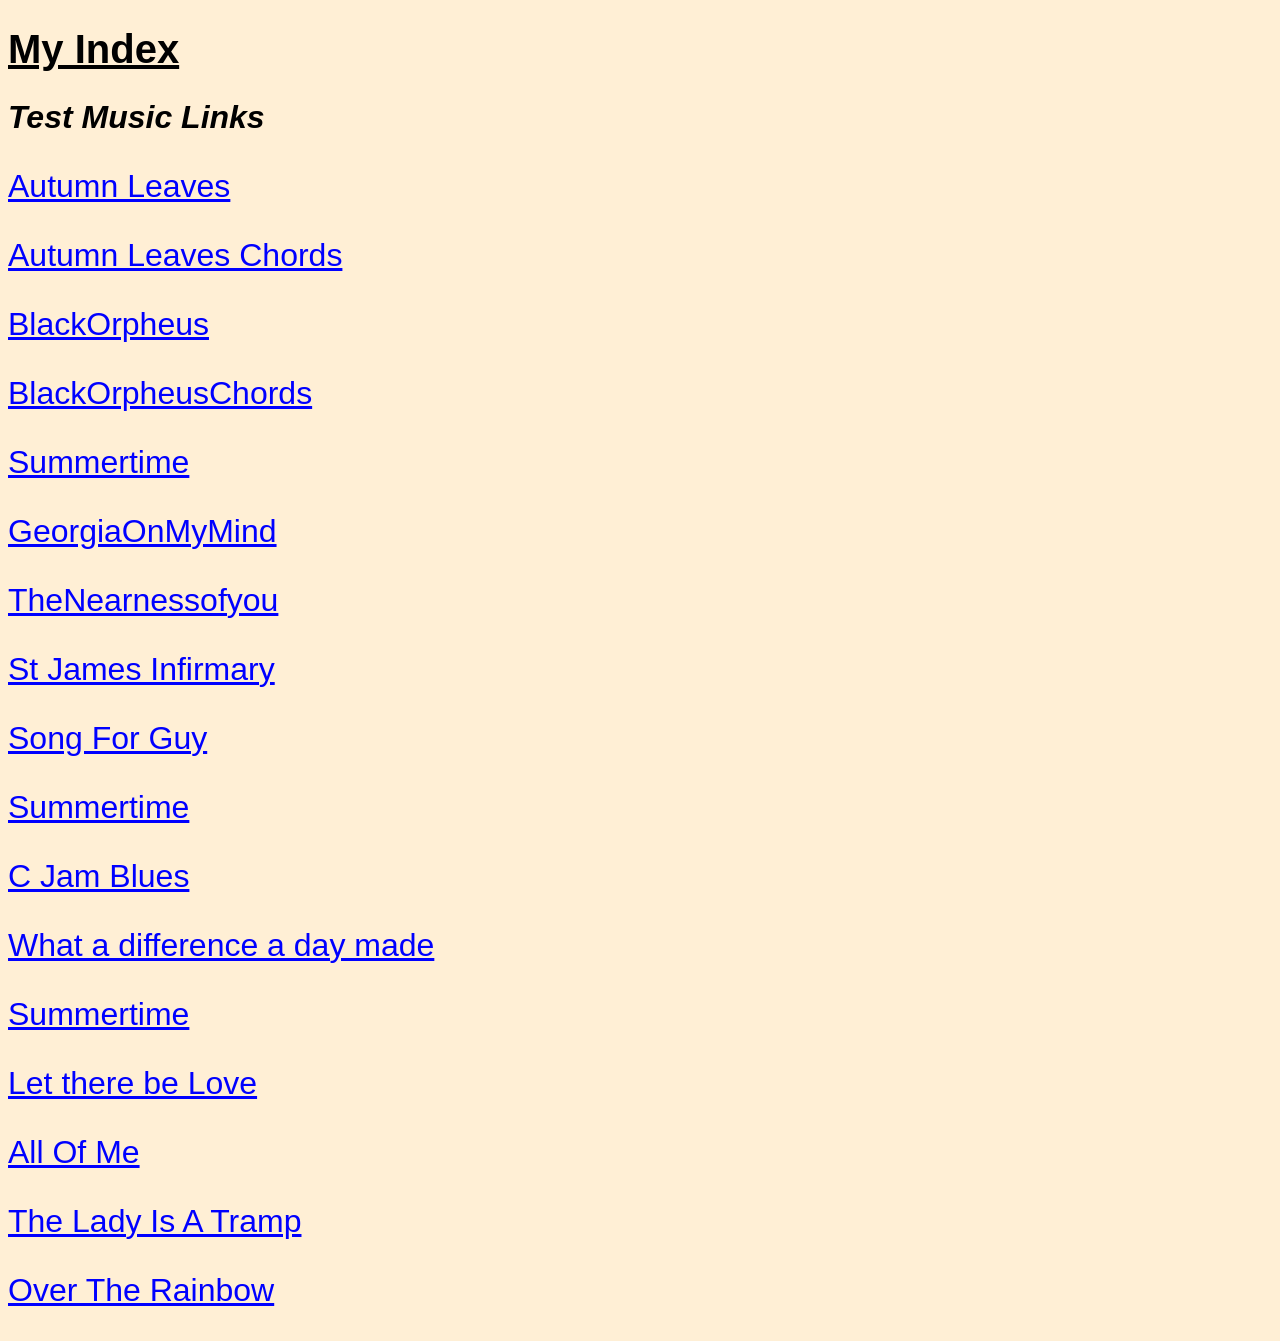
<file: index.html>
<!DOCTYPE HTML PUBLIC "-//W3C//DTD HTML 4.01 Transitional//EN" "http://www.w3.org/TR/html4/loose.dtd">
<html>
<head>
<title>Music Index</title>
<meta http-equiv="Content-Type" content="text/html; charset=utf-8">
<link rel="stylesheet" href="SMH-CSS-Music.css">
</head>
<body>
<h1>My Index</h1>
<h2>Test Music Links</h2>
<p><a href="AutumnLeaves.htm">Autumn Leaves</a></p>
<p><a href="Autumn Leaves Chords.html">Autumn Leaves Chords</a></p>
<p><a href="BlackOrpheus.htm">BlackOrpheus</a></p>
<p><a href="BlackOrpheusChords.htm">BlackOrpheusChords</a></p>
<p><a href="Summertime.htm">Summertime</a></p>
<p><a href="GeorgiaOnMyMind.htm">GeorgiaOnMyMind</a></p>
<p><a href="TheNearnessofyou.htm">TheNearnessofyou</a></p>
<p><a href=""Saint James Infirmary.pdf">St James Infirmary</a></p>
<p><a href="SongForGuy.htm">Song For Guy</a></p>
<p><a href="Summertime.htm">Summertime</a></p>
<p><a href="CJamBlues.htm">C Jam Blues</a></p>
<p><a href="WhatADifferenceADayMade.htm">What a difference a day made</a></p>
<p><a href="Summertime.htm">Summertime</a></p>
<p><a href="LetThereBeLove.htm">Let there be Love</a></p>
<p><a href="AllOfMe.htm">All Of Me</a></p>
<p><a href="LadyIsATramp.htm">The Lady Is A Tramp</a></p>
<p><a href="OverTheRainbow.htm">Over The Rainbow</a></p>
</body>
</html>
</file>
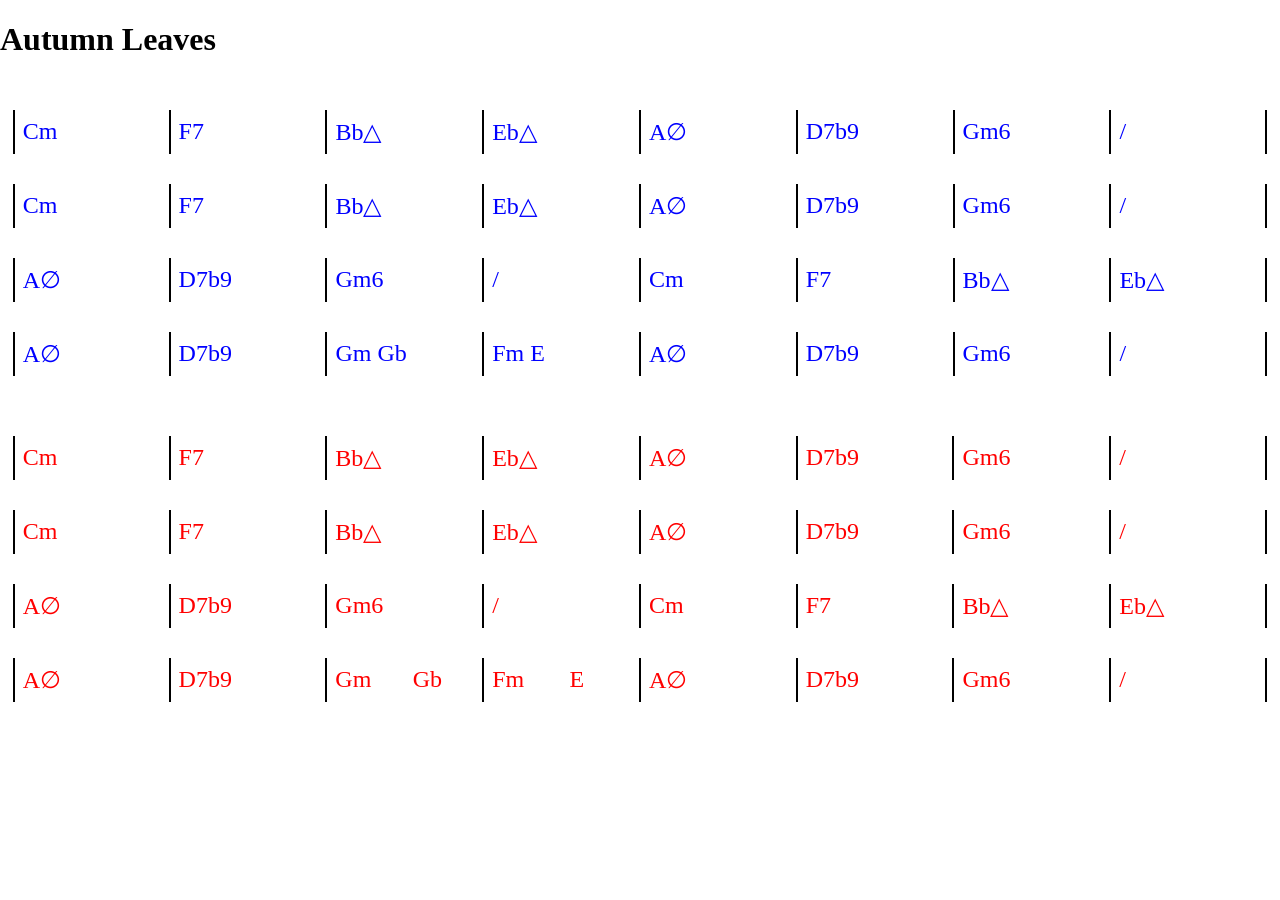
<file: Autumn Leaves Chords.html>
<!doctype html>
<html>
  <head>
    <title>Autumn Leaves Chords</title>
    <link rel="stylesheet" href="ChordSheet.css" />
  </head>
  <body>
    <!--- 
    Maj7 &#9651;
    m7b5 &#8709;
    -->
    <h1>Autumn Leaves</h1>

    <table class="chordsPerBar1">
      <tr>
        <td>Cm</td>
        <td>F7</td>
        <td>Bb&#9651;</td>
        <td>Eb&#9651;</td>
        <td>A&#8709;</td>
        <td>D7b9</td>
        <td>Gm6</td>
        <td>/</td>
      </tr>

      <tr>
        <td>Cm</td>
        <td>F7</td>
        <td>Bb&#9651;</td>
        <td>Eb&#9651;</td>
        <td>A&#8709;</td>
        <td>D7b9</td>
        <td>Gm6</td>
        <td>/</td>
      </tr>

      <tr>
        <td>A&#8709;</td>
        <td>D7b9</td>
        <td>Gm6</td>
        <td>/</td>
        <td>Cm</td>
        <td>F7</td>
        <td>Bb&#9651;</td>
        <td>Eb&#9651;</td>
      </tr>

      <tr>
        <td>A&#8709;</td>
        <td>D7b9</td>
        <td>Gm Gb</td>
        <td>Fm E</td>
        <td>A&#8709;</td>
        <td>D7b9</td>
        <td>Gm6</td>
        <td>/</td>
      </tr>
    </table>

    <table class="chordsPerBar2">
      <tr>
        <td>Cm</td>
        <td></td>
        <td>F7</td>
        <td></td>
        <td>Bb&#9651;</td>
        <td></td>
        <td>Eb&#9651;</td>
        <td></td>
        <td>A&#8709;</td>
        <td></td>
        <td>D7b9</td>
        <td></td>
        <td>Gm6</td>
        <td></td>
        <td>/</td>
        <td></td>
      </tr>

      <tr>
        <td>Cm</td>
        <td></td>
        <td>F7</td>
        <td></td>
        <td>Bb&#9651;</td>
        <td></td>
        <td>Eb&#9651;</td>
        <td></td>
        <td>A&#8709;</td>
        <td></td>
        <td>D7b9</td>
        <td></td>
        <td>Gm6</td>
        <td></td>
        <td>/</td>
        <td></td>
      </tr>

      <tr>
        <td>A&#8709;</td>
        <td></td>
        <td>D7b9</td>
        <td></td>
        <td>Gm6</td>
        <td></td>
        <td>/</td>
        <td></td>
        <td>Cm</td>
        <td></td>
        <td>F7</td>
        <td></td>
        <td>Bb&#9651;</td>
        <td></td>
        <td>Eb&#9651;</td>
        <td></td>
      </tr>

      <tr>
        <td>A&#8709;</td>
        <td></td>
        <td>D7b9</td>
        <td></td>
        <td>Gm</td>
        <td>Gb</td>
        <td>Fm</td>
        <td>E</td>
        <td>A&#8709;</td>
        <td></td>
        <td>D7b9</td>
        <td></td>
        <td>Gm6</td>
        <td></td>
        <td>/</td>
        <td></td>
      </tr>
    </table>
  </body>
</html>
</file>
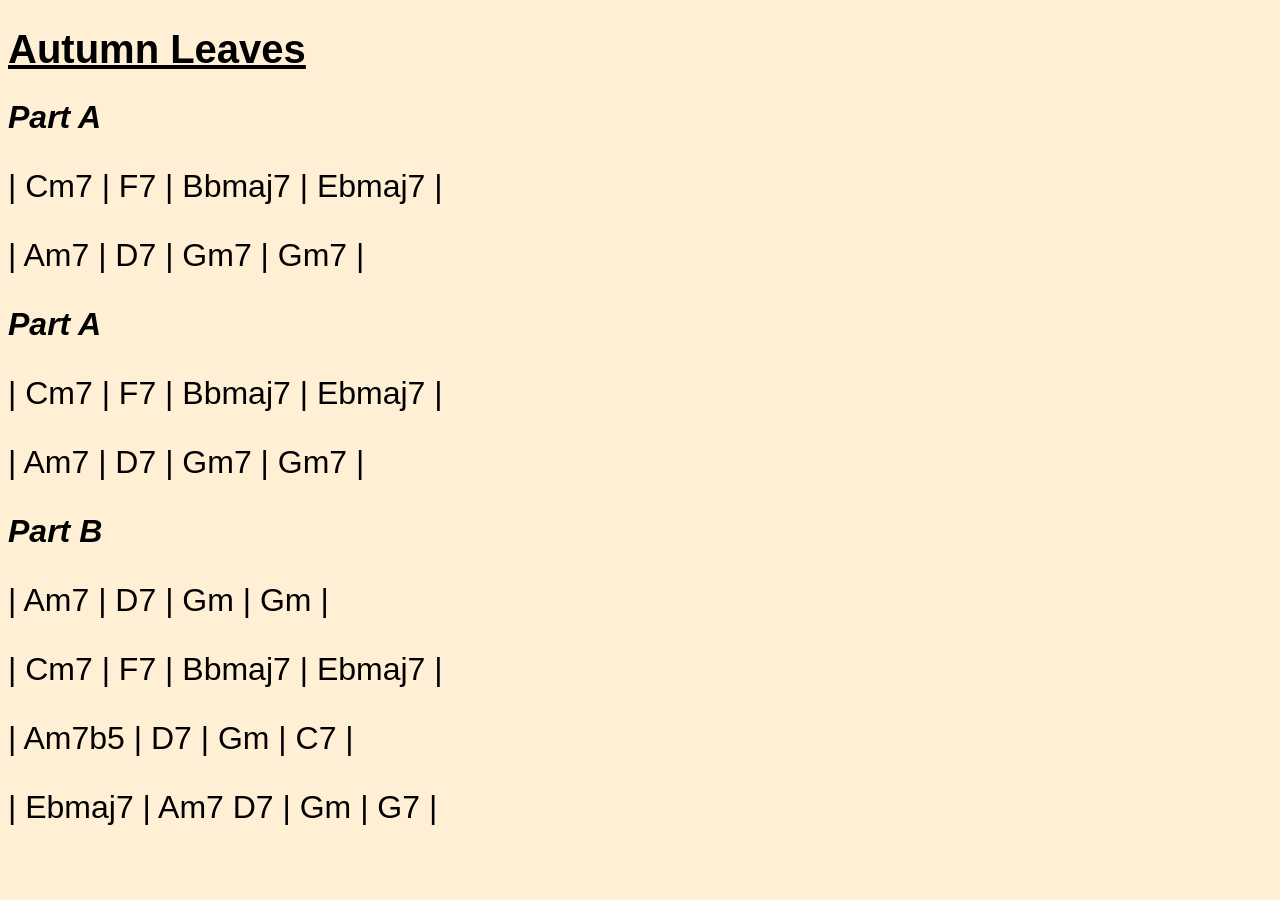
<file: AutumnLeaves.htm>
<!DOCTYPE HTML PUBLIC "-//W3C//DTD HTML 4.01 Transitional//EN" "http://www.w3.org/TR/html4/loose.dtd">
<html>
<head>
<title>Autumn Leaves</title>
<meta http-equiv="Content-Type" content="text/html; charset=utf-8">
<link rel="stylesheet" href="SMH-CSS-Music.css">
</head>
<body>
<h1>Autumn Leaves</h1>
<h2>Part A</h2>
<p>| Cm7 | F7 | Bbmaj7 | Ebmaj7 |</p>
<p>| Am7 | D7 | Gm7 | Gm7 |</p>
<h2>Part A</h2>
<p>| Cm7 | F7 | Bbmaj7 | Ebmaj7 |</p>
<p>| Am7 | D7 | Gm7 | Gm7 |</p>
<h2>Part B</h2>
<p>| Am7 | D7 | Gm | Gm |</p>
<p>| Cm7 | F7 | Bbmaj7 | Ebmaj7 |</p>
<p>| Am7b5 | D7 | Gm | C7 |</p>
<p>| Ebmaj7 | Am7 D7 | Gm | G7 |</p>
</body>
</html>
</file>
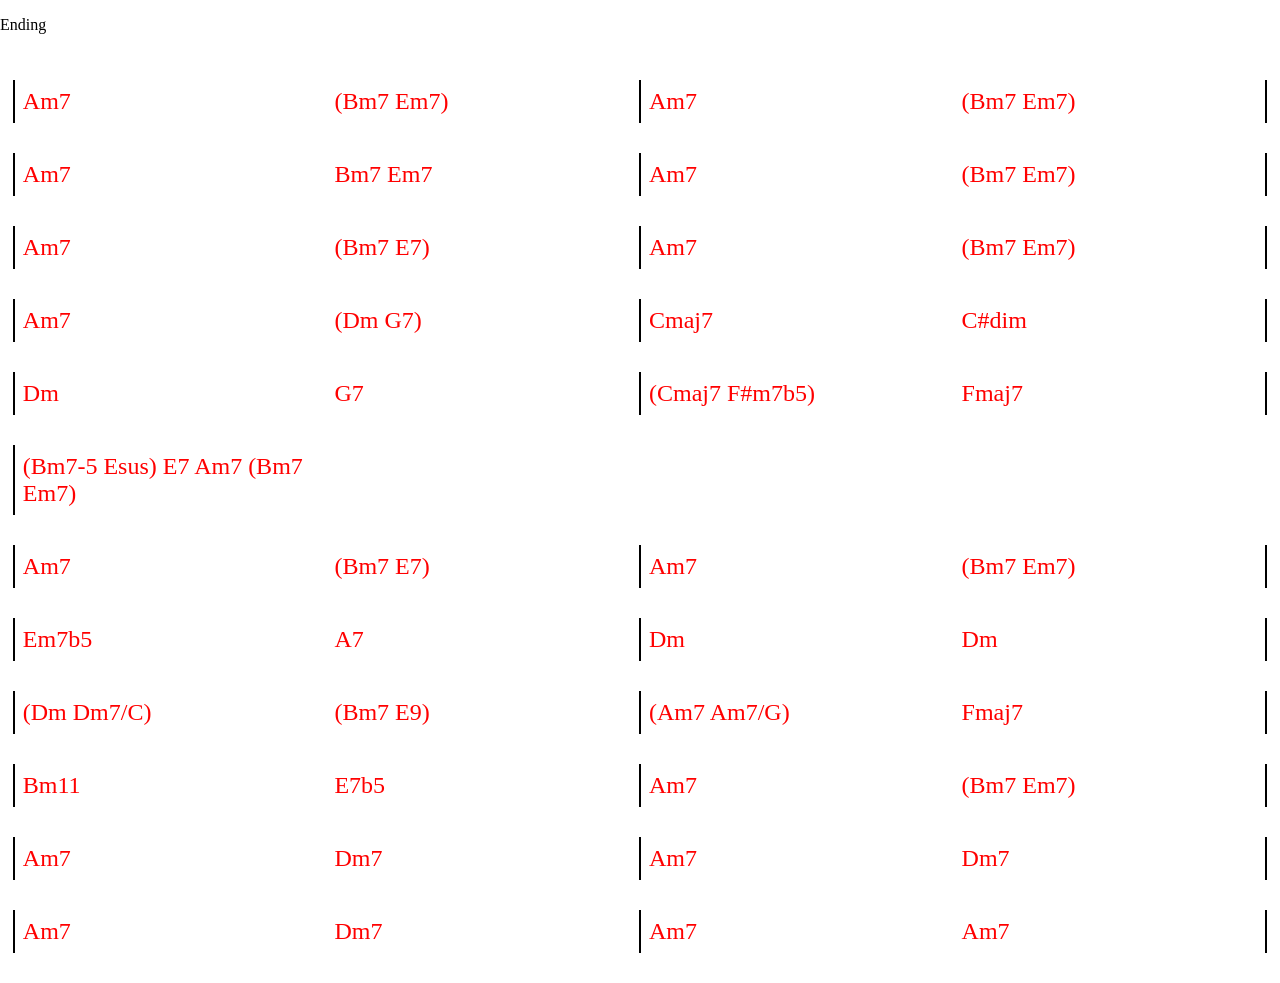
<file: BlackOrpheus Chords.htm>
<!DOCTYPE html PUBLIC "-//W3C//DTD HTML 4.01 Transitional//EN" "http://www.w3.org/TR/html4/loose.dtd">
<html>
  <head>
    <title>Black Orpheus</title>
    <meta http-equiv="Content-Type" content="text/html; charset=utf-8" />
    <link rel="stylesheet" href="ChordSheet.css" />
  </head>
  <body>
    <table class="chordsPerBar2">
      <tr>
        <td>Am7</td>
        <td>(Bm7 Em7)</td>
        <td>Am7</td>
        <td>(Bm7 Em7)</td>
      </tr>
      <tr>
        <td>Am7</td>
        <td>Bm7 Em7</td>
        <td>Am7</td>
        <td>(Bm7 Em7)</td>
      </tr>

      <tr>
        <td>Am7</td>
        <td>(Bm7 E7)</td>
        <td>Am7</td>
        <td>(Bm7 Em7)</td>
      </tr>
      <tr>
        <td>Am7</td>
        <td>(Dm G7)</td>
        <td>Cmaj7</td>
        <td>C#dim</td>
      </tr>
      <tr>
        <td>Dm</td>
        <td>G7</td>
        <td>(Cmaj7 F#m7b5)</td>
        <td>Fmaj7</td>
      </tr>
      <tr>
        <td>(Bm7-5 Esus) E7 Am7 (Bm7 Em7)</td>
      </tr>

      <tr>
        <td>Am7</td>
        <td>(Bm7 E7)</td>
        <td>Am7</td>
        <td>(Bm7 Em7)</td>
      </tr>
      <tr>
        <td>Em7b5</td>
        <td>A7</td>
        <td>Dm</td>
        <td>Dm</td>
      </tr>
      <tr>
        <td>(Dm Dm7/C)</td>
        <td>(Bm7 E9)</td>
        <td>(Am7 Am7/G)</td>
        <td>Fmaj7</td>
      </tr>
      <tr>
        <td>Bm11</td>
        <td>E7b5</td>
        <td>Am7</td>
        <td>(Bm7 Em7)</td>
      </tr>

      <p>Ending</p>

      <tr>
        <td>Am7</td>
        <td>Dm7</td>
        <td>Am7</td>
        <td>Dm7</td>
      </tr>
      <tr>
        <td>Am7</td>
        <td>Dm7</td>
        <td>Am7</td>
        <td>Am7</td>
      </tr>
    </table>
  </body>
</html>
</file>
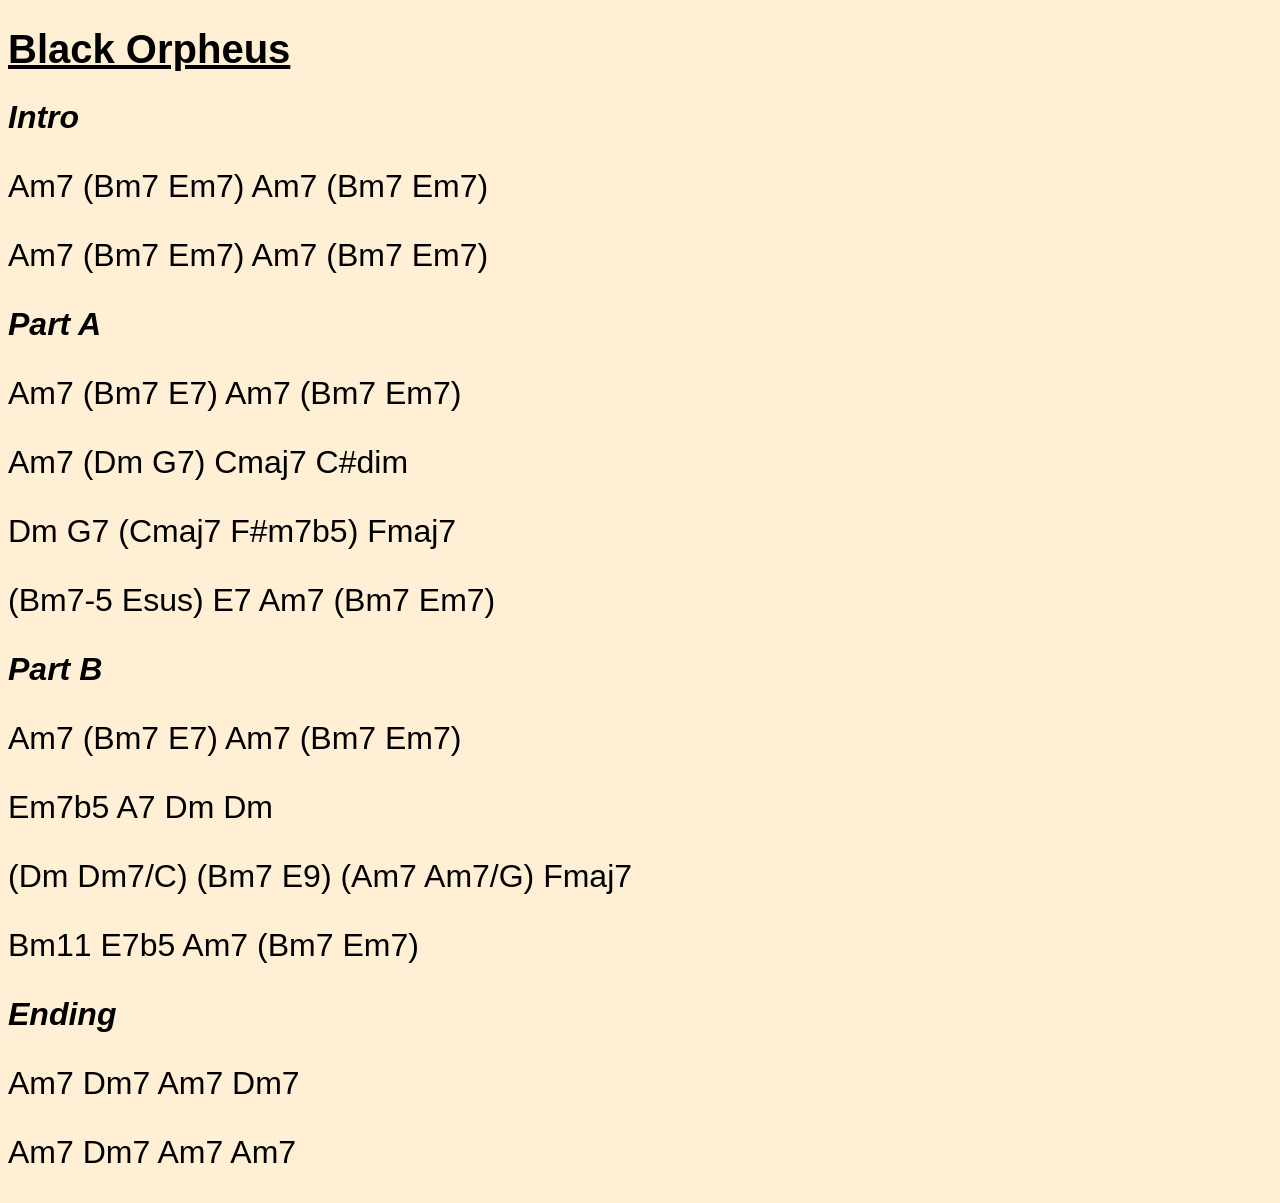
<file: BlackOrpheus.htm>
<!DOCTYPE HTML PUBLIC "-//W3C//DTD HTML 4.01 Transitional//EN" "http://www.w3.org/TR/html4/loose.dtd">
<html>
<head>
<title>Black Orpheus</title>
<meta http-equiv="Content-Type" content="text/html; charset=utf-8">
<link rel="stylesheet" href="SMH-CSS-Music.css">
</head>
<body>
<h1>Black Orpheus</h1>
<h2>Intro</h2>
<p>Am7 (Bm7 Em7) Am7 (Bm7 Em7)</p>
<p>Am7 (Bm7 Em7) Am7 (Bm7 Em7)</p>
<h2>Part A</h2>
<p>Am7 (Bm7 E7) Am7 (Bm7 Em7)</p>
<p>Am7 (Dm  G7) Cmaj7 C#dim</p>
<p>Dm G7 (Cmaj7 F#m7b5) Fmaj7</p>
<p>(Bm7-5 Esus) E7  Am7 (Bm7 Em7)</p>
<h2>Part B</h2>
<p>Am7 (Bm7 E7) Am7 (Bm7 Em7)</p>
<p>Em7b5 A7 Dm Dm</p>
<p>(Dm Dm7/C) (Bm7 E9) (Am7 Am7/G) Fmaj7</p>
<p>Bm11 E7b5  Am7 (Bm7 Em7)</p>
<h2>Ending</h2>
<p>Am7 Dm7 Am7 Dm7</p>
<p>Am7 Dm7 Am7 Am7</p>
</body>
</html>
</file>
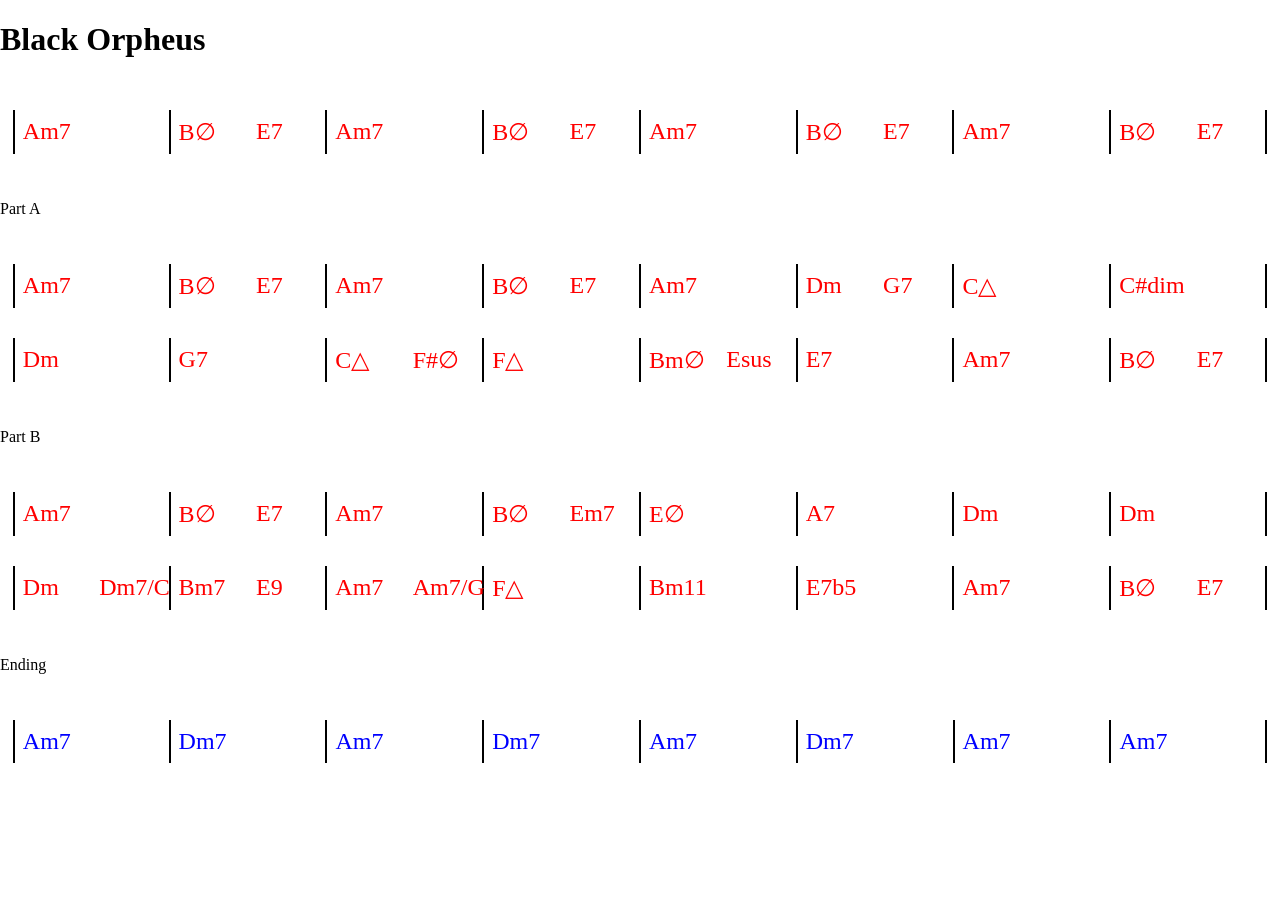
<file: BlackOrpheusChords.htm>
<!DOCTYPE html PUBLIC "-//W3C//DTD HTML 4.01 Transitional//EN" "http://www.w3.org/TR/html4/loose.dtd">
<html>
  <head>
    <title>Black Orpheus</title>
    <meta http-equiv="Content-Type" content="text/html; charset=utf-8" />
    <link rel="stylesheet" href="ChordSheet.css" />
  </head>
  <body>
    <!--- 
    Maj7 &#9651;
    m7b5 &#8709;
    -->
    <h1>Black Orpheus</h1>
    <table class="chordsPerBar2">
      <tr>
        <td>Am7</td>
        <td></td>
        <td>B&#8709;</td>
        <td>E7</td>
        <td>Am7</td>
        <td></td>
        <td>B&#8709;</td>
        <td>E7</td>
        <td>Am7</td>
        <td></td>
        <td>B&#8709;</td>
        <td>E7</td>
        <td>Am7</td>
        <td></td>
        <td>B&#8709;</td>
        <td>E7</td>
      </tr>
    </table>

    <p>Part A</p>

    <table class="chordsPerBar2">
      <tr>
        <td>Am7</td>
        <td></td>
        <td>B&#8709;</td>
        <td>E7</td>
        <td>Am7</td>
        <td></td>
        <td>B&#8709;</td>
        <td>E7</td>
        <td>Am7</td>
        <td></td>
        <td>Dm</td>
        <td>G7</td>
        <td>C&#9651;</td>
        <td></td>
        <td>C#dim</td>
        <td></td>
      </tr>
      <tr>
        <td>Dm</td>
        <td></td>
        <td>G7</td>
        <td></td>
        <td>C&#9651;</td>
        <td>F#&#8709;</td>
        <td>F&#9651;</td>
        <td></td>
        <td>Bm&#8709;</td>
        <td>Esus</td>
        <td>E7</td>
        <td></td>
        <td>Am7</td>
        <td></td>
        <td>B&#8709;</td>
        <td>E7</td>
      </tr>
    </table>

    <p>Part B</p>

    <table class="chordsPerBar2">
      <tr>
        <td>Am7</td>
        <td></td>
        <td>B&#8709;</td>
        <td>E7</td>
        <td>Am7</td>
        <td></td>
        <td>B&#8709;</td>
        <td>Em7</td>
        <td>E&#8709;</td>
        <td></td>
        <td>A7</td>
        <td></td>
        <td>Dm</td>
        <td></td>
        <td>Dm</td>
        <td></td>
      </tr>
      <tr>
        <td>Dm</td>
        <td>Dm7/C</td>
        <td>Bm7</td>
        <td>E9</td>
        <td>Am7</td>
        <td>Am7/G</td>
        <td>F&#9651;</td>
        <td></td>
        <td>Bm11</td>
        <td></td>
        <td>E7b5</td>
        <td></td>
        <td>Am7</td>
        <td></td>
        <td>B&#8709;</td>
        <td>E7</td>
      </tr>
    </table>

    <p>Ending</p>

    <table class="chordsPerBar1">
      <tr>
        <td>Am7</td>
        <td>Dm7</td>
        <td>Am7</td>
        <td>Dm7</td>
        <td>Am7</td>
        <td>Dm7</td>
        <td>Am7</td>
        <td>Am7</td>
      </tr>
    </table>
  </body>
</html>
</file>
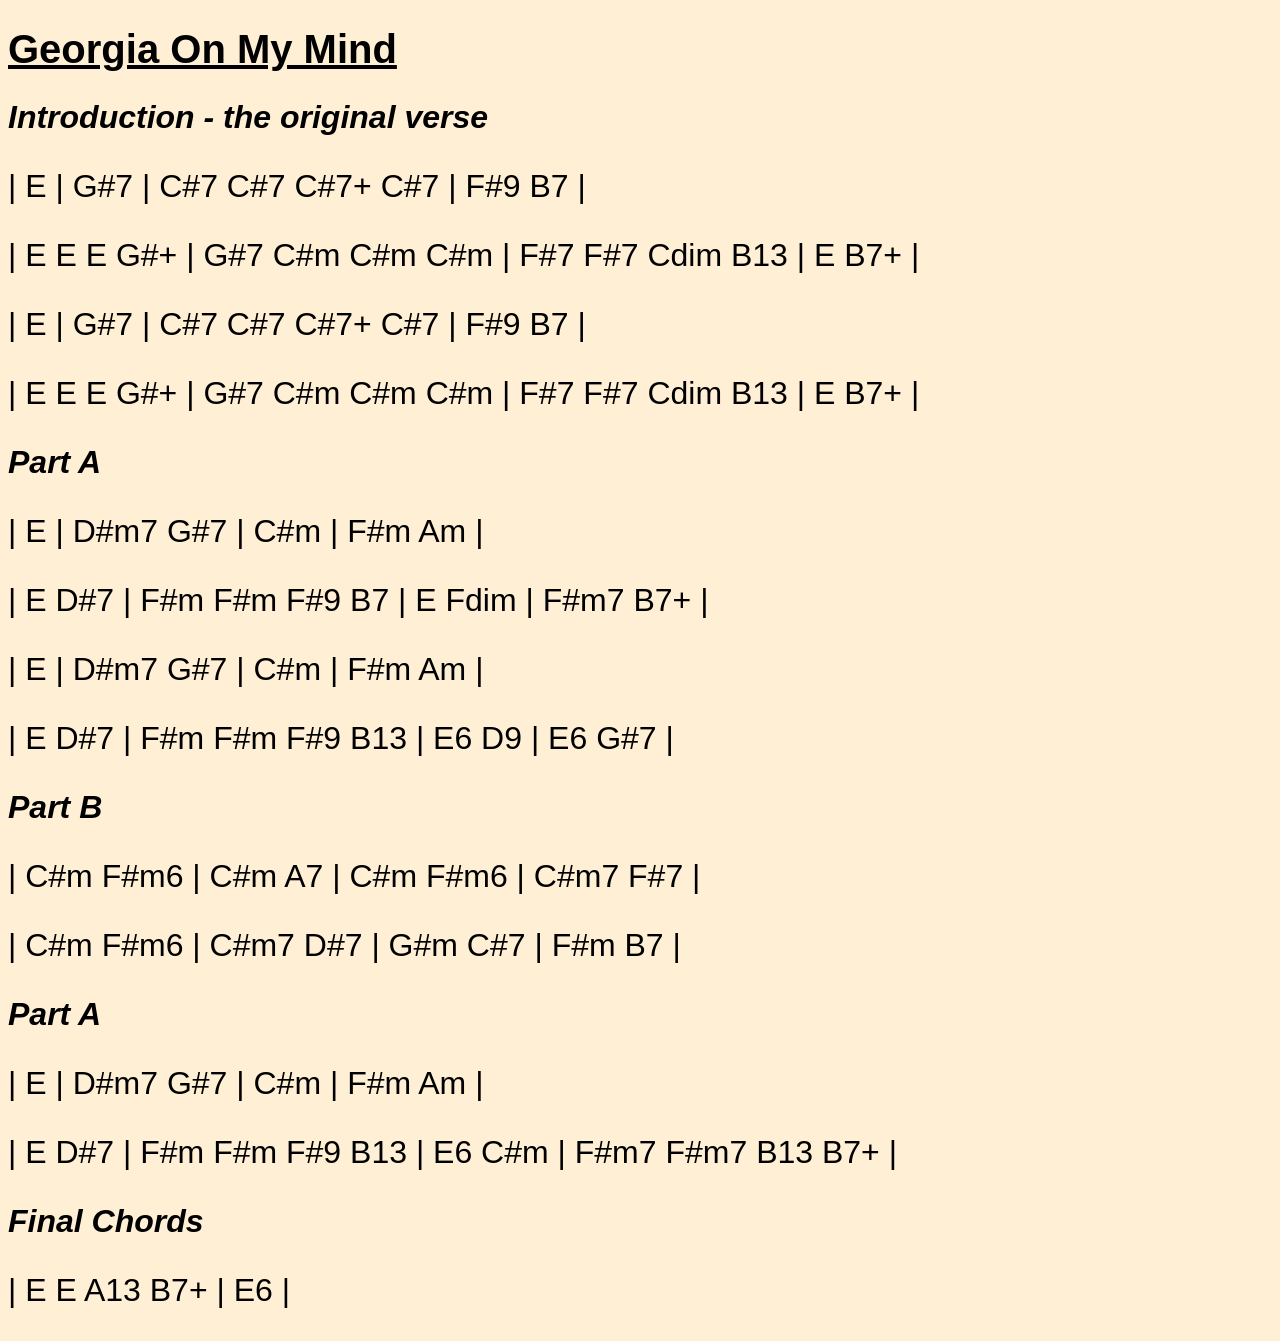
<file: GeorgiaOnMyMind.htm>
<!DOCTYPE HTML PUBLIC "-//W3C//DTD HTML 4.01 Transitional//EN" "http://www.w3.org/TR/html4/loose.dtd">
<html>
<head>
<title>Georgia On My Mind</title>
<meta http-equiv="Content-Type" content="text/html; charset=utf-8">
<link rel="stylesheet" href="SMH-CSS-Music.css">
</head>
<body>
<h1>Georgia On My Mind</h1>
<h2> Introduction - the original verse</h2>
<p>| E | G#7 | C#7 C#7 C#7+ C#7 | F#9 B7 |</p>
<p>| E E E G#+ | G#7 C#m C#m C#m | F#7 F#7 Cdim B13 | E B7+ |</p>
<p>| E | G#7 | C#7 C#7 C#7+ C#7 | F#9 B7 |</p>
<p>| E E E G#+ | G#7 C#m C#m C#m | F#7 F#7 Cdim B13 | E B7+ |</p>
<h2> Part A</h2>
<p>| E | D#m7 G#7 | C#m | F#m Am |</p>
<p>| E D#7 | F#m F#m F#9 B7 | E Fdim | F#m7 B7+ |</p>
<p>| E | D#m7 G#7 | C#m | F#m Am |</p>
<p>| E D#7 | F#m F#m F#9 B13 | E6 D9 | E6 G#7 |</p>
<h2> Part B</h2>
<p>| C#m F#m6 | C#m A7 | C#m F#m6 | C#m7 F#7 |</p>
<p>| C#m F#m6 | C#m7 D#7 | G#m C#7 | F#m B7 |</p>
<h2>Part A</h2>
<p>| E | D#m7 G#7 | C#m | F#m Am |</p>
<p>| E D#7 | F#m F#m F#9 B13 | E6 C#m | F#m7 F#m7 B13 B7+ |</p>
<h2> Final Chords</h2>
<p>| E E A13 B7+ | E6 |</p>
</body>
</html>
</file>
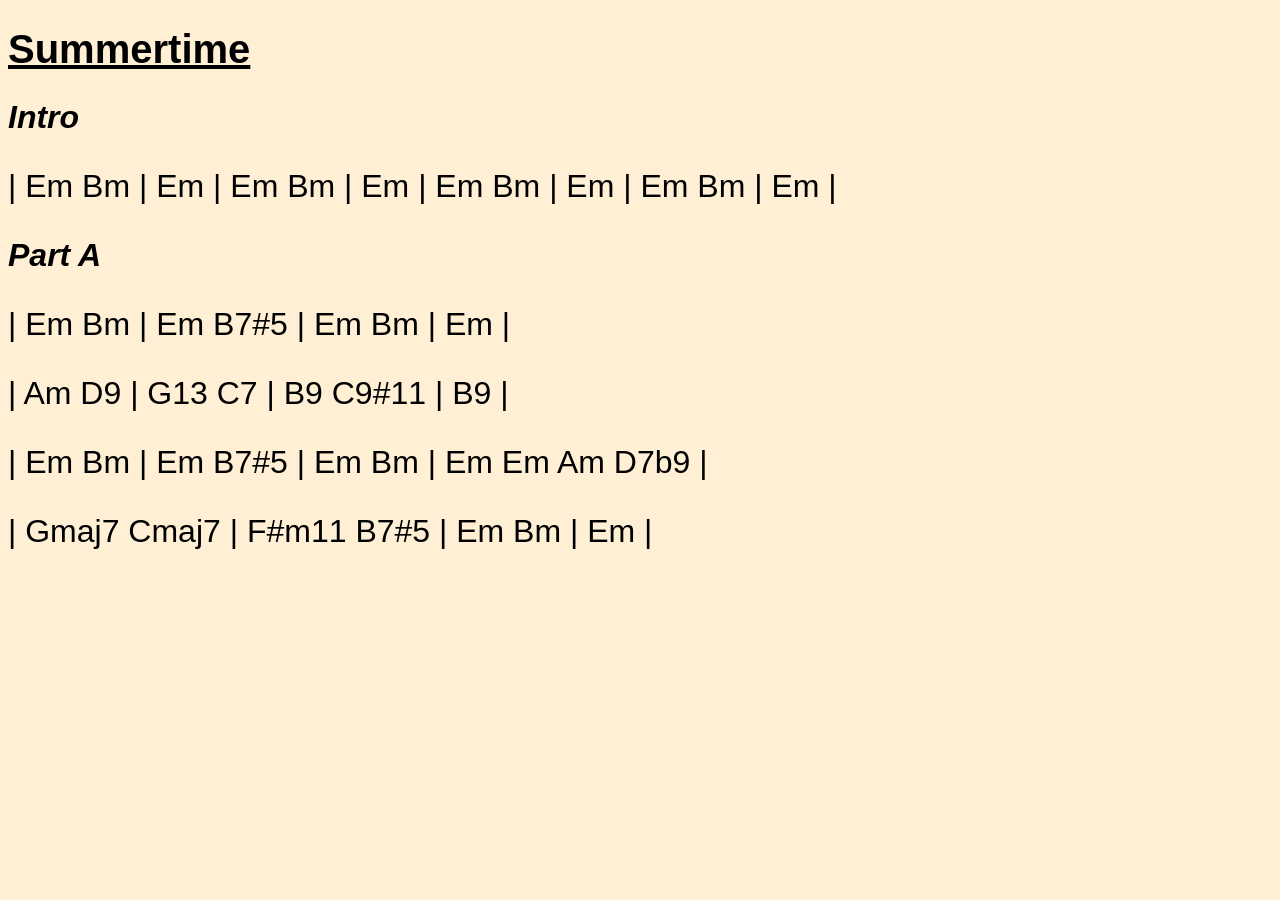
<file: Summertime.htm>
<!DOCTYPE HTML PUBLIC "-//W3C//DTD HTML 4.01 Transitional//EN" "http://www.w3.org/TR/html4/loose.dtd">
<html>
<head>
<title>Summertime</title>
<meta http-equiv="Content-Type" content="text/html; charset=utf-8">
<link rel="stylesheet" href="SMH-CSS-Music.css">
</head>
<body>
<h1>Summertime</h1>
<h2>Intro</h2>
<p>| Em Bm | Em | Em Bm | Em | Em Bm | Em | Em Bm | Em |</p>
<h2>Part A</h2>
<p>| Em Bm | Em B7#5 | Em Bm | Em |</p>
<p>| Am D9 | G13 C7 | B9 C9#11 | B9 |</p>
<p>| Em Bm | Em B7#5 | Em Bm | Em Em Am D7b9 |</p>
<p>| Gmaj7 Cmaj7 | F#m11 B7#5 | Em Bm | Em |</p>
</body>
</html>
</file>
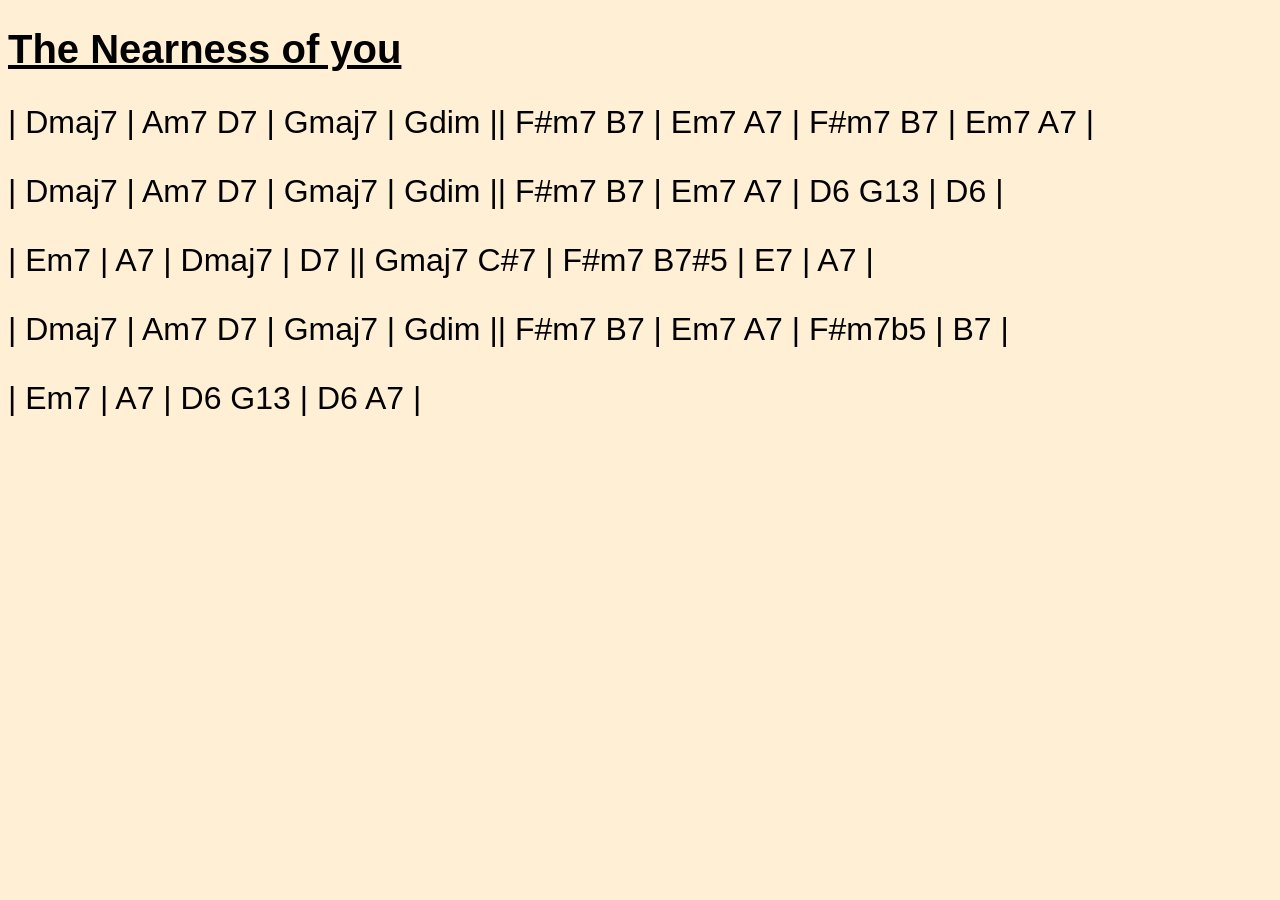
<file: TheNearnessofyou.htm>
<!DOCTYPE HTML PUBLIC "-//W3C//DTD HTML 4.01 Transitional//EN" "http://www.w3.org/TR/html4/loose.dtd">
<html>
<head>
<title>The Nearness of you</title>
<meta http-equiv="Content-Type" content="text/html; charset=utf-8">
<link rel="stylesheet" href="SMH-CSS-Music.css">
</head>
<body>
<h1>The Nearness of you</h1>

<p>| Dmaj7 | Am7 D7 | Gmaj7 | Gdim || F#m7 B7 | Em7 A7 | F#m7 B7 | Em7 A7 |</p>
<p>| Dmaj7 | Am7 D7 | Gmaj7 | Gdim || F#m7 B7 | Em7 A7 | D6 G13 | D6 |</p>
<p>| Em7 | A7 | Dmaj7 | D7 || Gmaj7 C#7 | F#m7 B7#5 | E7 | A7 |</p>
<p>| Dmaj7 | Am7 D7 | Gmaj7 | Gdim || F#m7 B7 | Em7 A7 | F#m7b5 | B7 |</p>
<p>| Em7 | A7 | D6 G13 | D6 A7 |</p>
</body>
</html>
</file>
<file: SMH-CSS-Music.css>
body {
background-color:papayawhip; 
color:black;
font-size:32px;
font-family:Arial, Helvetica, sans-serif;
}


h1
{
font-size:40px;
text-decoration:underline;
}

h2
{
font-size:32px;
font-weight:bold;
font-style:italic;
}

a:link { color: #0000ff }
a:visited { color: #0000ff }
a:hover { color: #ff0000 }
a:active { color: #ff0000 }
</file>
<file: ChordSheet.css>
html,
body {
  margin: 0;
  padding: 0;
}

table {
  border-spacing: 0 30px;
  margin-left: auto;
  margin-right: auto;
  width: 98%; /* Make table span the full page width */
  table-layout: fixed; /* Force equal-width columns */
}

td,
th {
  border: 2px solid #000; /* Optional: add borders */
  border-top: none;
  border-bottom: none;
  text-align: left; /* Optional: center text */
  padding: 8px; /* Optional: spacing inside cells */
  font-size: x-large;
}
td,
th {
  border-left: 1px solid black;
  border-right: 1px solid black;
}
/* Remove right border from odd columns (1, 3, 5…) */
.chordsPerBar2 td:nth-child(odd),
.chordsPerBar2 th:nth-child(odd) {
  border-right: none;
}

/* Remove left border from even columns (2, 4, 6…) */
.chordsPerBar2 td:nth-child(even),
.chordsPerBar2 th:nth-child(even) {
  border-left: none;
}

/* Make first and last cell borders double width */
tr td:first-child,
tr th:first-child {
  border-left-width: 2px;
}

tr td:last-child,
tr th:last-child {
  border-right-width: 2px;
}

.chordsPerBar1 {
  color: blue;
}

.chordsPerBar2 {
  color: red;
}
</file>
